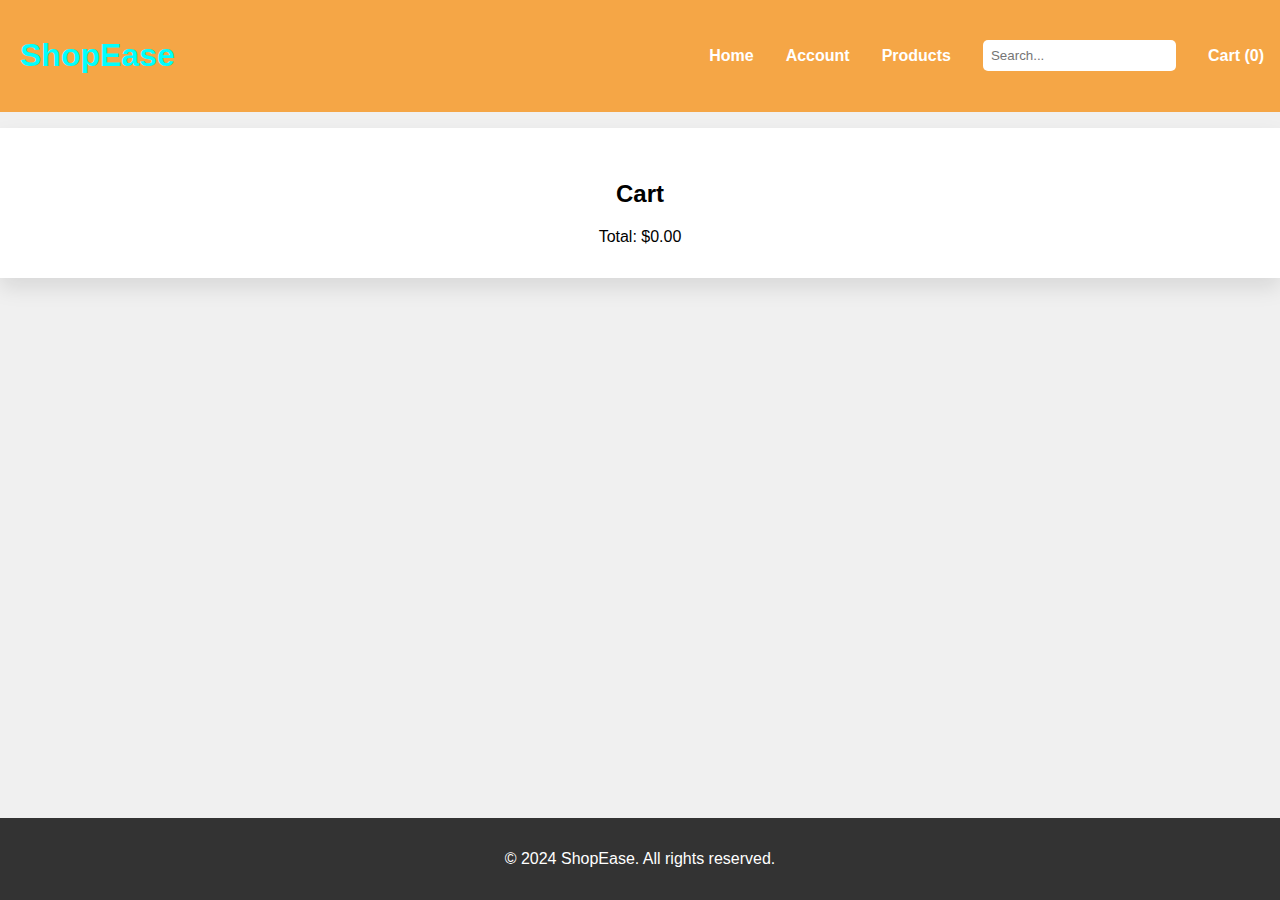
<file: cart.html>
<!DOCTYPE html>
<html lang="en">
<head>
    <meta charset="UTF-8">
    <meta name="viewport" content="width=device-width, initial-scale=1.0">
    <title>Cart - ShopEase</title>
    <link rel="stylesheet" href="styles.css">
</head>
<body>
    <header>
        <div class="header-left">
            <h1>ShopEase</h1>
        </div>
        <nav>
            <ul>
                <li><a href="index.html#home">Home</a></li>
                <li><a href="index.html#account">Account</a></li>
                <li><a href="index.html#products">Products</a></li>
                <li>
                    <input type="text" id="search" placeholder="Search...">
                </li>
                <li><a href="cart.html">Cart (<span id="cart-count">0</span>)</a></li>
            </ul>
        </nav>
    </header>

    <section id="cart" class="cart-section">
        <h2>Cart</h2>
        <div class="cart-list" id="cart-list">
            <!-- Cart items will be dynamically added here -->
        </div>
        <div id="total-price">Total: $0.00</div>
    </section>

    <footer>
        <p>&copy; 2024 ShopEase. All rights reserved.</p>
    </footer>

    <script src="cart.js"></script>
</body>
</html>
</file>
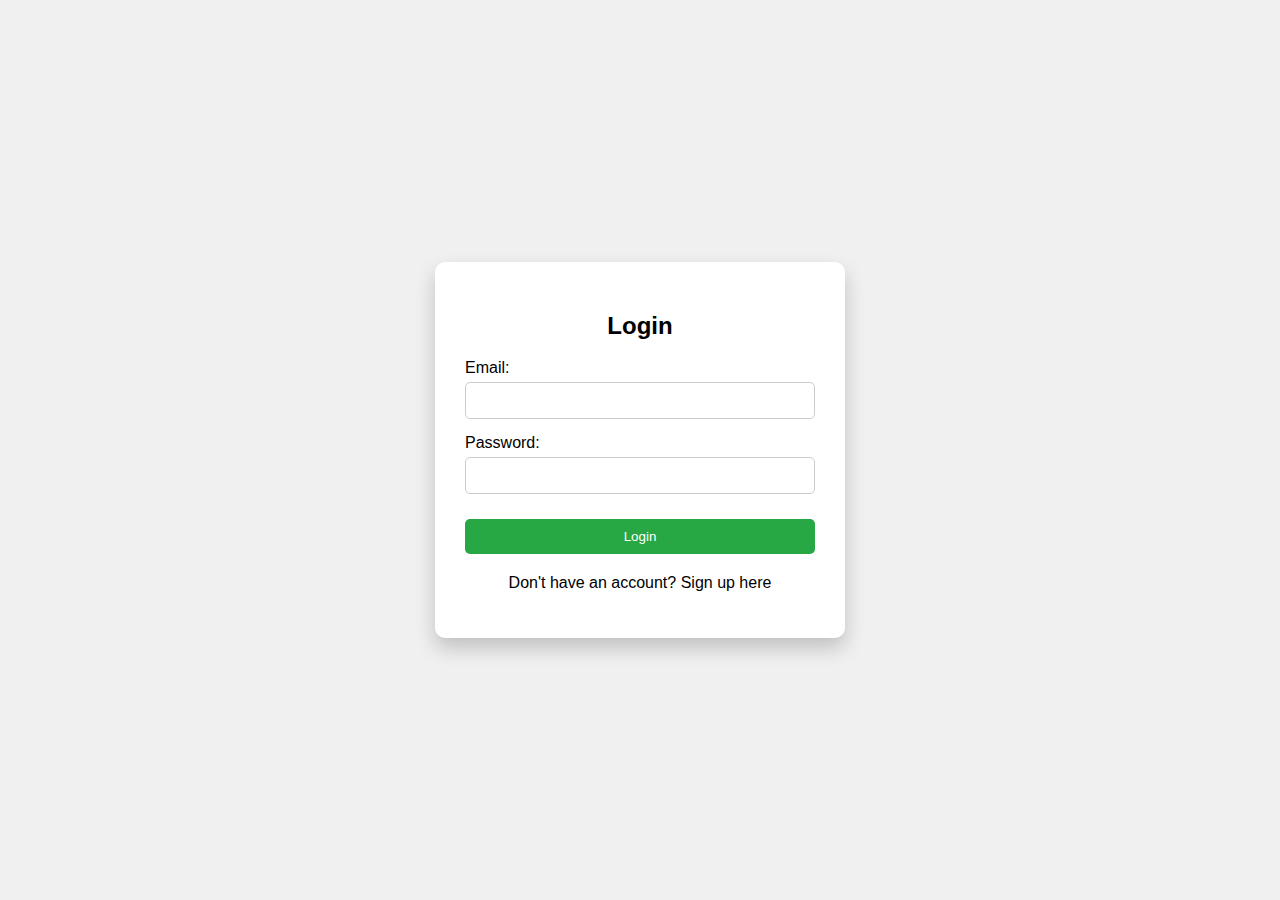
<file: login.html>
<!DOCTYPE html>
<html lang="en">
<head>
    <meta charset="UTF-8">
    <meta name="viewport" content="width=device-width, initial-scale=1.0">
    <title>Login Form</title>
    <link rel="stylesheet" href="sstyles.css">
</head>
<body>
    <div class="container">
        <div id="loginForm" class="form-container">
            <h2>Login</h2>
            <form onsubmit="return login(event)">
                <div class="form-group">
                    <label for="email">Email:</label>
                    <input type="email" id="loginEmail" required>
                </div>
                <div class="form-group">
                    <label for="password">Password:</label>
                    <input type="password" id="loginPassword" required>
                </div>
                <button type="submit">Login</button>
            </form>
            <p>Don't have an account? <a href="signup.html">Sign up here</a></p>
        </div>
    </div>

    <script src="login.js"></script>
</body>
</html>
</file>
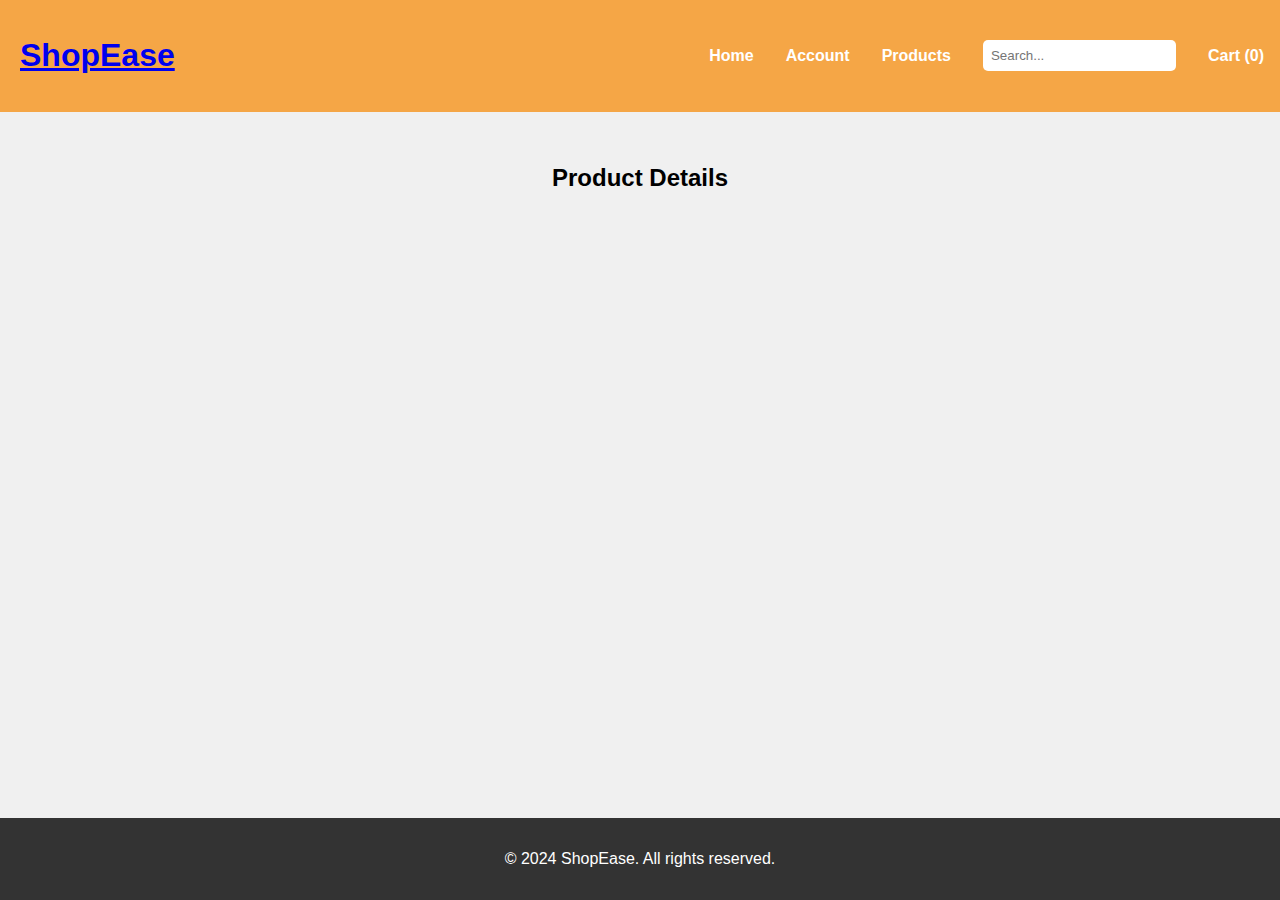
<file: product.html>
<!DOCTYPE html>
<html lang="en">
<head>
    <meta charset="UTF-8">
    <meta name="viewport" content="width=device-width, initial-scale=1.0">
    <title>Product Details - ShopEase</title>
    <link rel="stylesheet" href="styles.css">
</head>
<body>
    <header>
        <div class="header-left">
            <h1><a href="index.html">ShopEase</a></h1>
        </div>
        <nav>
            <ul>
                <li><a href="index.html#home">Home</a></li>
                <li><a href="login.html">Account</a></li>
                <li><a href="products.html">Products</a></li>
                <li>
                    <input type="text" id="search" placeholder="Search...">
                </li>
                <li><a href="cart.html">Cart (<span id="cart-count">0</span>)</a></li>
            </ul>
        </nav>
    </header>

    <section class="product-details-section">
        <h2>Product Details</h2>
        <div id="product-details" class="scrollable-content">
            <!-- Product details will be populated by JavaScript -->
        </div>
    </section>

    <footer>
        <p>&copy; 2024 ShopEase. All rights reserved.</p>
    </footer>

    <script src="product.js"></script>
</body>
</html>
</file>
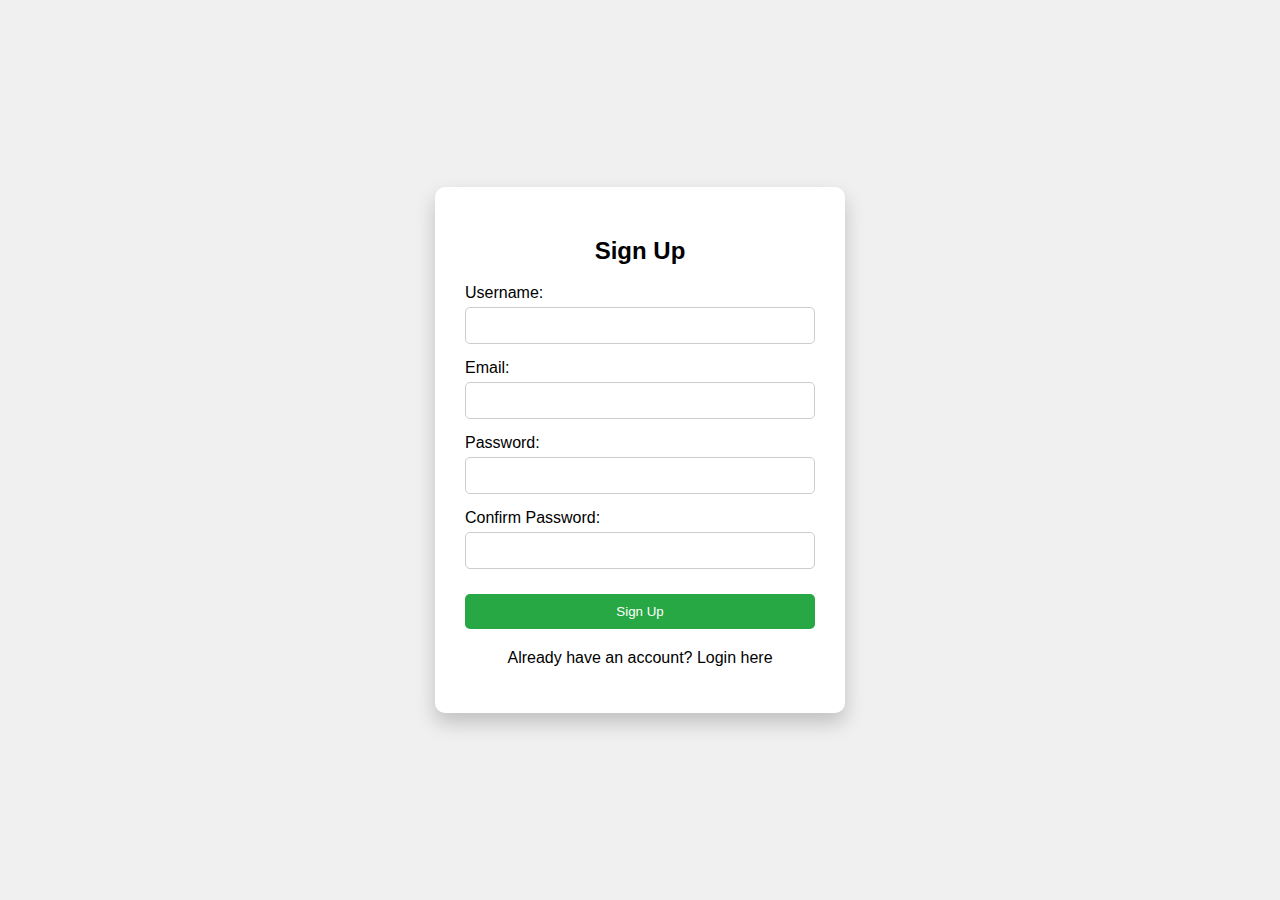
<file: signup.html>
<!DOCTYPE html>
<html lang="en">
<head>
    <meta charset="UTF-8">
    <meta name="viewport" content="width=device-width, initial-scale=1.0">
    <title>Signup Form</title>
    <link rel="stylesheet" href="sstyles.css">
</head>
<body>
    <div class="container">
        <div id="signupForm" class="form-container">
            <h2>Sign Up</h2>
            <form onsubmit="return signup(event)">
                <div class="form-group">
                    <label for="username">Username:</label>
                    <input type="text" id="signupUsername" required>
                </div>
                <div class="form-group">
                    <label for="email">Email:</label>
                    <input type="email" id="signupEmail" required>
                </div>
                <div class="form-group">
                    <label for="password">Password:</label>
                    <input type="password" id="signupPassword" required>
                </div>
                <div class="form-group">
                    <label for="confirmPassword">Confirm Password:</label>
                    <input type="password" id="signupConfirmPassword" required>
                </div>
                <button type="submit">Sign Up</button>
            </form>
            <p>Already have an account? <a href="login.html">Login here</a></p>
        </div>
    </div>

    <script src="sscript.js"></script>
</body>
</html>
</file>
<file: styles.css>
body {
    font-family: Arial, sans-serif;
    margin: 0;
    padding: 0;
    background-color: #f0f0f0;
}

header {
    background-color: #f5a646;
    color: white;
    padding: 1rem 0;
    display: flex;
    justify-content: space-between;
    align-items: center;
}
.header-left h1 {
    margin-left: 20px;
    color: aqua;
}

nav ul {
    list-style: none;
    margin: 0;
    padding: 0;
    display: flex;
    align-items: center;
}

nav li {
    margin: 0 1rem;
}

nav a {
    color: white;
    text-decoration: none;
    font-weight: bold;
}

nav input[type="text"] {
    padding: 0.5rem;
    border-radius: 5px;
    border: none;
}

section {
    padding: 2rem;
    text-align: center;
}

.product-section, .cart-section {
    background-color: #fff;
    margin: 1rem 0;
    padding: 2rem;
    box-shadow: 0 10px 20px rgba(0, 0, 0, 0.1);
}

.product-list, .cart-list {
    display: flex;
    flex-wrap: wrap;
    justify-content: center;
}

.product, .cart-item {
    background-color: #f9f9f9;
    padding: 1rem;
    margin: 1rem;
    border-radius: 5px;
    box-shadow: 0 5px 10px rgba(0, 0, 0, 0.1);
    width: 200px;
    text-align: center;
}

.product img, .cart-item img {
    max-width: 100%;
    border-radius: 5px;
}

button {
    padding: 0.7rem 1rem;
    background-color: #28a745;
    color: white;
    border: none;
    border-radius: 5px;
    cursor: pointer;
    margin-top: 1rem;
    transition: background-color 0.3s;
}

button:hover {
    background-color: #218838;
    box-shadow: 0 0 10px #218838, 0 0 20px #218838, 0 0 30px #218838;
}

footer {
    background-color: #333;
    color: white;
    text-align: center;
    padding: 1rem 0;
    position: fixed;
    bottom: 0;
    width: 100%;
}
</file>
<file: sstyles.css>
body {
    font-family: Arial, sans-serif;
    background-color: #f0f0f0;
    display: flex;
    justify-content: center;
    align-items: center;
    height: 100vh;
    margin: 0;
}

.container {
    display: flex;
    justify-content: center;
    align-items: center;
    height: 100%;
}

.form-container {
    background-color: white;
    padding: 30px;
    border-radius: 10px;
    box-shadow: 0 10px 20px rgba(0, 0, 0, 0.2);
    width: 350px;
    text-align: center;
    transition: box-shadow 0.3s;
}

.form-container:hover {
    box-shadow: 0px 20px 40px rgba(201, 17, 17, 0.4);
}

form {
    display: flex;
    flex-direction: column;
    align-items: center;
}

.form-group {
    margin-bottom: 15px;
    width: 100%;
}

label {
    display: block;
    margin-bottom: 5px;
    text-align: left;
}

input {
    width: 100%;
    padding: 10px;
    border: 1px solid #ccc;
    border-radius: 5px;
    box-sizing: border-box;
}

button {
    width: 100%;
    padding: 10px;
    background-color: #28a745;
    color: white;
    border: none;
    border-radius: 5px;
    cursor: pointer;
    margin-top: 10px;
    transition: background-color 0.3s, box-shadow 0.3s;
}

button:hover {
    background-color: #218838;
    box-shadow: 0 0 10px #09e5ec, 0 0 20px #218838, 0 0 30px #218838;
}

p {
    margin-top: 20px;
}

a {
    color: #010204;
    text-decoration: none;
}

a:hover {
    text-decoration: underline;
}
</file>
